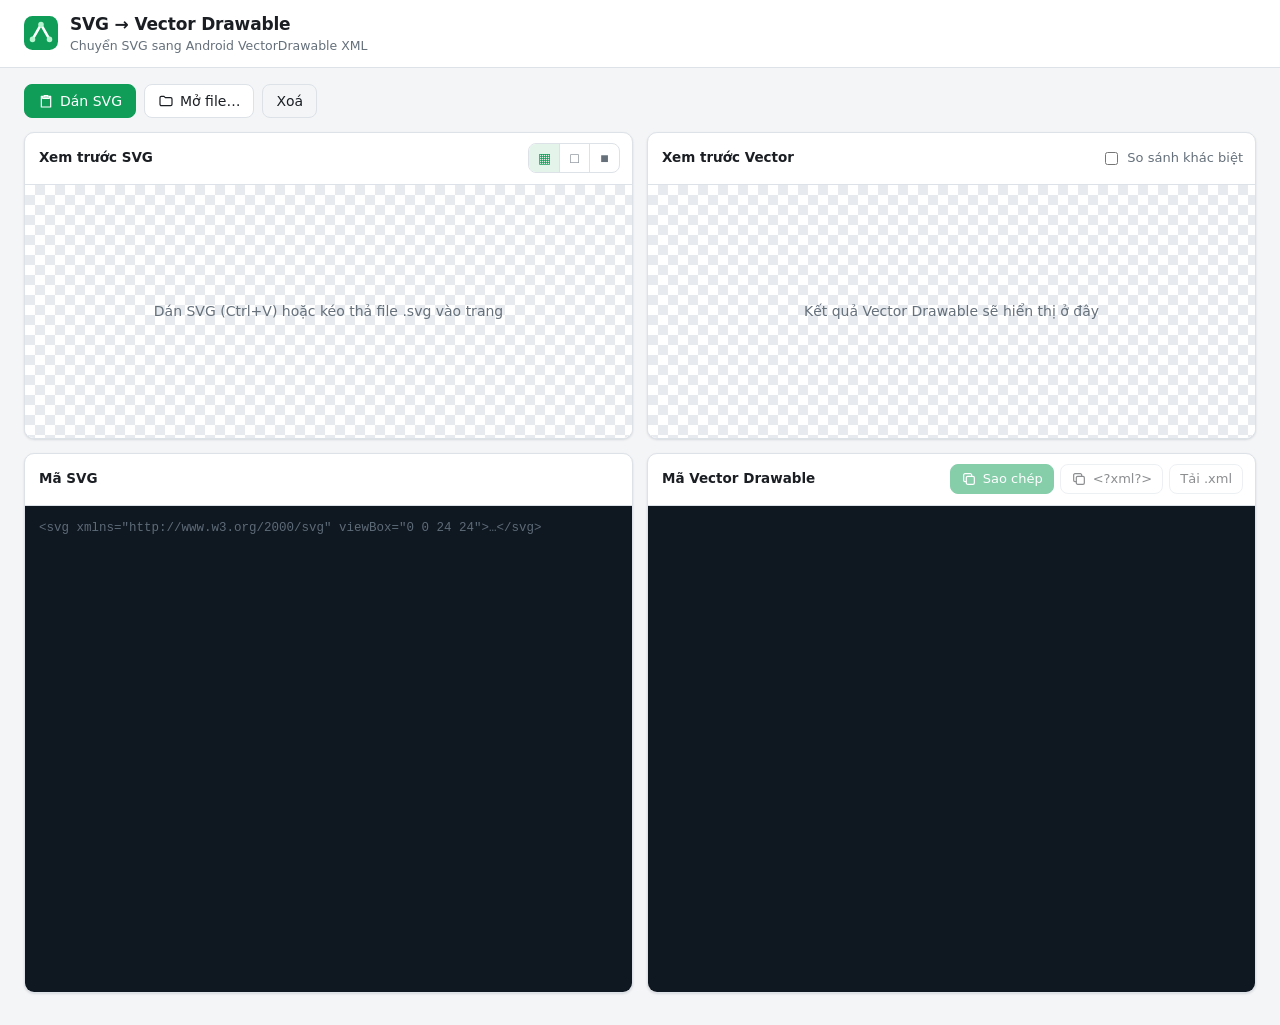
<file: index.html>
<!doctype html>
<html lang="vi">
<head>
  <meta charset="utf-8">
  <meta name="viewport" content="width=device-width, initial-scale=1">
  <title>SVG → Android Vector Drawable</title>
  <meta name="description" content="Chuyển đổi SVG sang Android VectorDrawable XML ngay trên trình duyệt: hỗ trợ gradient, đường cong, clip-path, CSS, use/symbol.">
  <link rel="icon" href="data:image/svg+xml,%3Csvg xmlns='http://www.w3.org/2000/svg' viewBox='0 0 32 32'%3E%3Crect width='32' height='32' rx='8' fill='%230f9d58'/%3E%3Cpath d='M8 22L16 8l8 14' fill='none' stroke='%23fff' stroke-width='2.6' stroke-linejoin='round' stroke-linecap='round'/%3E%3C/svg%3E">
  <link rel="stylesheet" href="css/style.css">
</head>
<body>
  <header class="topbar">
    <div class="brand">
      <svg class="logo" viewBox="0 0 32 32" aria-hidden="true">
        <rect width="32" height="32" rx="8" fill="#0f9d58"/>
        <path d="M8 22L16 8l8 14" fill="none" stroke="#fff" stroke-width="2.4" stroke-linejoin="round" stroke-linecap="round"/>
        <circle cx="8" cy="22" r="2.6" fill="#b7f5d0"/><circle cx="24" cy="22" r="2.6" fill="#b7f5d0"/><circle cx="16" cy="8" r="2.6" fill="#b7f5d0"/>
      </svg>
      <div>
        <h1>SVG → Vector Drawable</h1>
        <p>Chuyển SVG sang Android VectorDrawable XML</p>
      </div>
    </div>
  </header>

  <main class="app">
    <section class="toolbar">
      <div class="group">
        <button id="btnPaste" class="btn primary" type="button" title="Dán SVG từ bộ nhớ tạm (hoặc nhấn Ctrl+V bất kỳ đâu trên trang)">
          <svg viewBox="0 0 24 24" aria-hidden="true"><path d="M9 4h6v2H9zM7 5H5v16h14V5h-2v3H7z" fill="none" stroke="currentColor" stroke-width="1.8" stroke-linejoin="round"/></svg>
          Dán SVG
        </button>
        <label class="btn" for="fileInput" title="Mở file .svg">
          <svg viewBox="0 0 24 24" aria-hidden="true"><path d="M3 7a2 2 0 0 1 2-2h4l2 2h8a2 2 0 0 1 2 2v8a2 2 0 0 1-2 2H5a2 2 0 0 1-2-2z" fill="none" stroke="currentColor" stroke-width="1.8" stroke-linejoin="round"/></svg>
          Mở file…
        </label>
        <input type="file" id="fileInput" accept=".svg,image/svg+xml" hidden>
        <button id="btnClear" class="btn ghost" type="button">Xoá</button>
      </div>
    </section>

    <section class="grid">
      <article class="panel">
        <header class="panel-head">
          <h2>Xem trước SVG</h2>
          <span class="meta" id="svgMeta"></span>
          <span class="spacer"></span>
          <div class="seg" id="bgSeg" role="group" aria-label="Nền xem trước">
            <button type="button" data-bg="checker" title="Nền ô vuông">▦</button>
            <button type="button" data-bg="light" title="Nền trắng">□</button>
            <button type="button" data-bg="dark" title="Nền tối">■</button>
          </div>
        </header>
        <div class="stage" id="svgStage">
          <img id="svgImg" alt="Xem trước SVG" hidden>
          <div class="empty" id="svgEmpty">Dán SVG (Ctrl+V) hoặc kéo thả file .svg vào trang</div>
        </div>
      </article>

      <article class="panel">
        <header class="panel-head">
          <h2>Xem trước Vector</h2>
          <span class="badge" id="matchBadge" hidden></span>
          <span class="spacer"></span>
          <label class="toggle" title="Tô đỏ các điểm ảnh khác với SVG gốc">
            <input type="checkbox" id="diffToggle"> So sánh khác biệt
          </label>
        </header>
        <div class="stage" id="vdStage">
          <img id="vdImg" alt="Xem trước Vector Drawable" hidden>
          <canvas id="diffCanvas" hidden></canvas>
          <div class="empty" id="vdEmpty">Kết quả Vector Drawable sẽ hiển thị ở đây</div>
        </div>
      </article>

      <article class="panel code-panel">
        <header class="panel-head">
          <h2>Mã SVG</h2>
          <span class="meta" id="svgSize"></span>
        </header>
        <textarea id="svgInput" spellcheck="false" autocomplete="off" placeholder="&lt;svg xmlns=&quot;http://www.w3.org/2000/svg&quot; viewBox=&quot;0 0 24 24&quot;&gt;…&lt;/svg&gt;"></textarea>
      </article>

      <article class="panel code-panel">
        <header class="panel-head">
          <h2>Mã Vector Drawable</h2>
          <span class="spacer"></span>
          <div class="actions">
          <button id="btnCopy" class="btn primary" type="button" disabled>
            <svg viewBox="0 0 24 24" aria-hidden="true"><rect x="8" y="8" width="12" height="12" rx="2" fill="none" stroke="currentColor" stroke-width="1.8"/><path d="M16 8V6a2 2 0 0 0-2-2H6a2 2 0 0 0-2 2v8a2 2 0 0 0 2 2h2" fill="none" stroke="currentColor" stroke-width="1.8"/></svg>
            Sao chép
          </button>
          <button id="btnCopyHeader" class="btn" type="button" title="Sao chép kèm dòng &lt;?xml version=&quot;1.0&quot; encoding=&quot;utf-8&quot;?&gt; ở đầu" disabled>
            <svg viewBox="0 0 24 24" aria-hidden="true"><rect x="8" y="8" width="12" height="12" rx="2" fill="none" stroke="currentColor" stroke-width="1.8"/><path d="M16 8V6a2 2 0 0 0-2-2H6a2 2 0 0 0-2 2v8a2 2 0 0 0 2 2h2" fill="none" stroke="currentColor" stroke-width="1.8"/></svg>
            &lt;?xml?&gt;
          </button>
          <button id="btnDownload" class="btn" type="button" disabled>Tải .xml</button>
          </div>
        </header>
        <div class="warnings" id="warnings" hidden></div>
        <pre class="code" id="xmlOutput"><code id="xmlCode"></code></pre>
      </article>
    </section>
  </main>

  <div class="drop-overlay" id="dropOverlay" hidden><div>Thả file SVG vào đây</div></div>
  <div class="toast" id="toast" role="status" aria-live="polite"></div>

  <script src="js/geometry.js"></script>
  <script src="js/color.js"></script>
  <script src="js/converter.js"></script>
  <script src="js/vdrender.js"></script>
  <script src="js/compare.js"></script>
  <script src="js/app.js"></script>
</body>
</html>
</file>
<file: css/style.css>
:root {
  --bg: #f3f5f7;
  --panel: #ffffff;
  --border: #dde2e8;
  --text: #1b1f24;
  --muted: #65707b;
  --accent: #0f9d58;
  --accent-soft: #e4f4eb;
  --code-bg: #0f1720;
  --code-text: #d6deeb;
  --danger: #d93025;
  --danger-soft: #fde8e7;
  --warn-bg: #fff7e0;
  --warn-border: #f0d68a;
  --warn-text: #6b4e00;
  --checker-a: #ffffff;
  --checker-b: #e7ebef;
  --radius: 10px;
  --shadow: 0 1px 2px rgba(16, 24, 40, .05), 0 1px 3px rgba(16, 24, 40, .07);
  --mono: ui-monospace, "Cascadia Code", "JetBrains Mono", Consolas, "Liberation Mono", monospace;
}

@media (prefers-color-scheme: dark) {
  :root {
    --bg: #0d1117;
    --panel: #161b22;
    --border: #2a313c;
    --text: #e6edf3;
    --muted: #8b949e;
    --accent: #2fbf71;
    --accent-soft: #11301f;
    --code-bg: #0a0e13;
    --danger: #ff6b61;
    --danger-soft: #3a1614;
    --warn-bg: #2a2410;
    --warn-border: #5c4a14;
    --warn-text: #f2d58a;
    --checker-a: #1c222a;
    --checker-b: #141920;
  }
}

* { box-sizing: border-box; }

html, body {
  margin: 0;
  background: var(--bg);
  color: var(--text);
  font: 14px/1.45 system-ui, -apple-system, "Segoe UI", Roboto, "Helvetica Neue", Arial, sans-serif;
}

[hidden] { display: none !important; }

/* ---------- top bar ---------- */
.topbar {
  display: flex;
  align-items: center;
  justify-content: space-between;
  gap: 16px;
  padding: 12px 24px;
  background: var(--panel);
  border-bottom: 1px solid var(--border);
}
.brand { display: flex; align-items: center; gap: 12px; min-width: 0; }
.brand h1 { font-size: 17px; margin: 0; letter-spacing: -.01em; }
.brand p { margin: 0; color: var(--muted); font-size: 12.5px; }
.logo { width: 34px; height: 34px; flex: none; }

/* ---------- layout ---------- */
.app { max-width: 1480px; margin: 0 auto; padding: 16px 24px 32px; }

.toolbar {
  display: flex;
  flex-wrap: wrap;
  align-items: center;
  justify-content: space-between;
  gap: 12px;
  margin-bottom: 14px;
}
.toolbar .group { display: flex; flex-wrap: wrap; align-items: center; gap: 8px; }

.grid {
  display: grid;
  grid-template-columns: minmax(0, 1fr) minmax(0, 1fr);
  gap: 14px;
}
@media (max-width: 960px) {
  .grid { grid-template-columns: minmax(0, 1fr); }
  .topbar { padding: 12px 16px; }
  .app { padding: 12px 16px 24px; }
}

/* ---------- controls ---------- */
.btn {
  appearance: none;
  display: inline-flex;
  align-items: center;
  gap: 6px;
  height: 34px;
  padding: 0 13px;
  border-radius: 8px;
  border: 1px solid var(--border);
  background: var(--panel);
  color: var(--text);
  font: inherit;
  font-weight: 500;
  cursor: pointer;
  white-space: nowrap;
  user-select: none;
  transition: border-color .15s, background-color .15s, filter .15s;
}
.btn:hover { border-color: var(--accent); }
.btn:focus-visible, .seg button:focus-visible {
  outline: 2px solid var(--accent);
  outline-offset: 1px;
}
.btn svg { width: 16px; height: 16px; }
.btn.primary { background: var(--accent); border-color: var(--accent); color: #fff; }
.btn.primary:hover { filter: brightness(1.07); }
.btn.ghost { background: transparent; }
.btn:disabled { opacity: .5; cursor: not-allowed; filter: none; }

.seg { display: inline-flex; border: 1px solid var(--border); border-radius: 8px; overflow: hidden; }
.seg button {
  border: 0;
  background: transparent;
  width: 30px;
  height: 28px;
  cursor: pointer;
  color: var(--muted);
  font-size: 14px;
}
.seg button + button { border-left: 1px solid var(--border); }
.seg button.active { background: var(--accent-soft); color: var(--accent); }

.toggle { display: inline-flex; align-items: center; gap: 6px; font-size: 13px; color: var(--muted); cursor: pointer; user-select: none; }
.toggle input { accent-color: var(--accent); }

/* ---------- panels ---------- */
.panel {
  background: var(--panel);
  border: 1px solid var(--border);
  border-radius: var(--radius);
  box-shadow: var(--shadow);
  display: flex;
  flex-direction: column;
  min-width: 0;
  overflow: hidden;
}
.panel-head {
  display: flex;
  align-items: center;
  flex-wrap: wrap;
  gap: 8px 10px;
  padding: 9px 12px 9px 14px;
  border-bottom: 1px solid var(--border);
  min-height: 52px;
}
.panel-head h2 { font-size: 13.5px; margin: 0; font-weight: 600; }
.panel-head .meta { color: var(--muted); font-size: 12.5px; }
.spacer { flex: 1; }
.panel-head .actions { display: flex; flex-wrap: nowrap; gap: 6px; margin-left: auto; }
.panel-head .actions .btn { height: 30px; padding: 0 10px; font-size: 13px; }

.badge {
  font-size: 12px;
  font-weight: 600;
  padding: 2px 9px;
  border-radius: 999px;
  background: var(--accent-soft);
  color: var(--accent);
  cursor: default;
}
.badge.muted { background: transparent; color: var(--muted); font-weight: 500; }
.badge.warn { background: var(--warn-bg); color: var(--warn-text); }
.badge.bad { background: var(--danger-soft); color: var(--danger); }

.stage {
  position: relative;
  height: 253px;
  display: flex;
  align-items: center;
  justify-content: center;
  padding: 16px;
}
.stage img, .stage canvas { width: 100%; height: 100%; object-fit: contain; display: block; }
.stage canvas { image-rendering: pixelated; }
.stage.checker {
  background-color: var(--checker-a);
  background-image:
    linear-gradient(45deg, var(--checker-b) 25%, transparent 25%),
    linear-gradient(-45deg, var(--checker-b) 25%, transparent 25%),
    linear-gradient(45deg, transparent 75%, var(--checker-b) 75%),
    linear-gradient(-45deg, transparent 75%, var(--checker-b) 75%);
  background-size: 20px 20px;
  background-position: 0 0, 0 10px, 10px -10px, -10px 0;
}
.stage.light { background: #ffffff; }
.stage.dark { background: #121212; }
.stage.dark .empty { color: #9aa4ae; }

.empty {
  position: absolute;
  inset: 0;
  display: flex;
  align-items: center;
  justify-content: center;
  text-align: center;
  color: var(--muted);
  padding: 24px;
}
.empty.error { color: var(--danger); font-weight: 500; }

.code-panel { height: 540px; }
@media (max-width: 960px) { .code-panel { height: 420px; } .stage { height: 200px; } }

#svgInput, .code {
  flex: 1;
  min-height: 0;
  margin: 0;
  border: 0;
  outline: 0;
  padding: 12px 14px;
  background: var(--code-bg);
  color: var(--code-text);
  font: 12.5px/1.6 var(--mono);
  white-space: pre;
  overflow: auto;
  tab-size: 2;
}
#svgInput { resize: none; }
#svgInput::placeholder { color: #5d6b78; }
.code .t { color: #7fdbca; }
.code .a { color: #c5a3ff; }
.code .v { color: #ecc48d; }
.code .p { color: #6f7f8e; }

.warnings {
  padding: 9px 14px;
  background: var(--warn-bg);
  border-bottom: 1px solid var(--warn-border);
  color: var(--warn-text);
  font-size: 12.5px;
  max-height: 132px;
  overflow: auto;
}
.warnings strong { font-weight: 600; }
.warnings ul { margin: 4px 0 0; padding-left: 18px; }
.warnings li + li { margin-top: 2px; }
.warnings.error { background: var(--danger-soft); color: var(--danger); border-color: transparent; }

/* ---------- overlays ---------- */
.drop-overlay {
  position: fixed;
  inset: 0;
  z-index: 50;
  display: flex;
  align-items: center;
  justify-content: center;
  background: color-mix(in srgb, var(--accent) 12%, transparent);
  border: 3px dashed var(--accent);
  font-size: 22px;
  font-weight: 600;
  color: var(--accent);
  pointer-events: none;
}
.toast {
  position: fixed;
  left: 50%;
  bottom: 24px;
  z-index: 60;
  transform: translate(-50%, 16px);
  background: #1b1f24;
  color: #fff;
  padding: 10px 16px;
  border-radius: 8px;
  opacity: 0;
  transition: opacity .2s, transform .2s;
  pointer-events: none;
  font-size: 13.5px;
  box-shadow: 0 6px 20px rgba(0, 0, 0, .2);
  max-width: calc(100vw - 32px);
}
.toast.show { opacity: 1; transform: translate(-50%, 0); }
.toast.error { background: var(--danger); }
</file>
